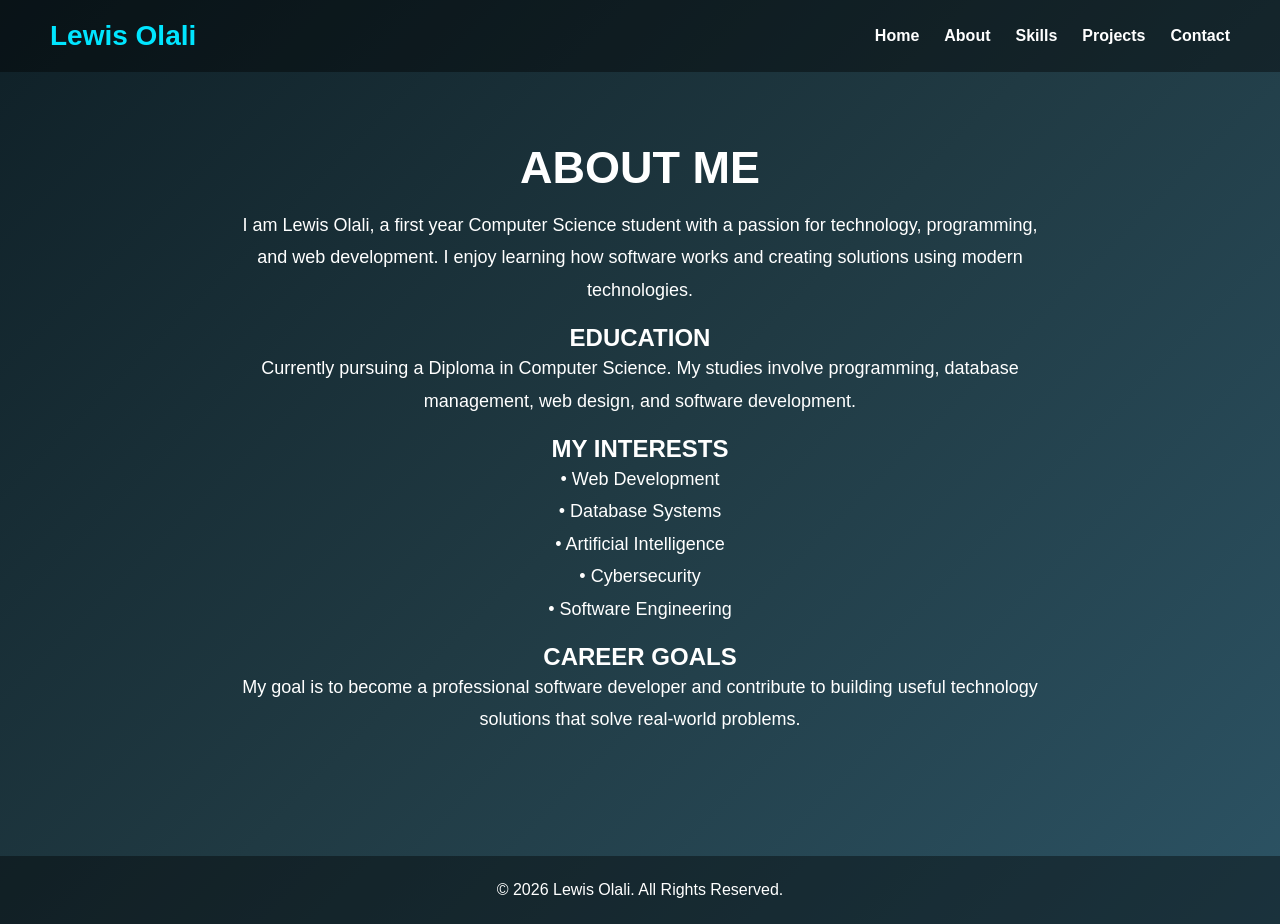
<file: about.html>
<!DOCTYPE html>
<html lang="en">

<head>
    <meta charset="UTF-8">
    <meta name="viewport" content="width=device-width, initial-scale=1.0">
    <title>About Me | Lewis Olali</title>
    <link rel="stylesheet" href="style.css">
</head>

<body>

<header>
    <nav>
        <h2>Lewis Olali</h2>

        <ul>
            <li><a href="index.html">Home</a></li>
            <li><a href="about.html">About</a></li>
            <li><a href="skills.html">Skills</a></li>
            <li><a href="projects.html">Projects</a></li>
            <li><a href="contact.html">Contact</a></li>
        </ul>
    </nav>
</header>


<section class="hero">

    <h1>ABOUT ME</h1>

    <p>
        I am Lewis Olali, a first year Computer Science student
        with a passion for technology, programming, and web development.
        I enjoy learning how software works and creating solutions
        using modern technologies.
    </p>

    <br>

    <h2>EDUCATION</h2>

    <p>
        Currently pursuing a Diploma in Computer Science.
        My studies involve programming, database management,
        web design, and software development.
    </p>

    <br>

    <h2>MY INTERESTS</h2>

    <p>
        • Web Development <br>
        • Database Systems <br>
        • Artificial Intelligence <br>
        • Cybersecurity <br>
        • Software Engineering
    </p>

    <br>

    <h2>CAREER GOALS</h2>

    <p>
        My goal is to become a professional software developer
        and contribute to building useful technology solutions
        that solve real-world problems.
    </p>

</section>


<footer>
    <p>&copy; 2026 Lewis Olali. All Rights Reserved.</p>
</footer>


</body>
</html>
</file>
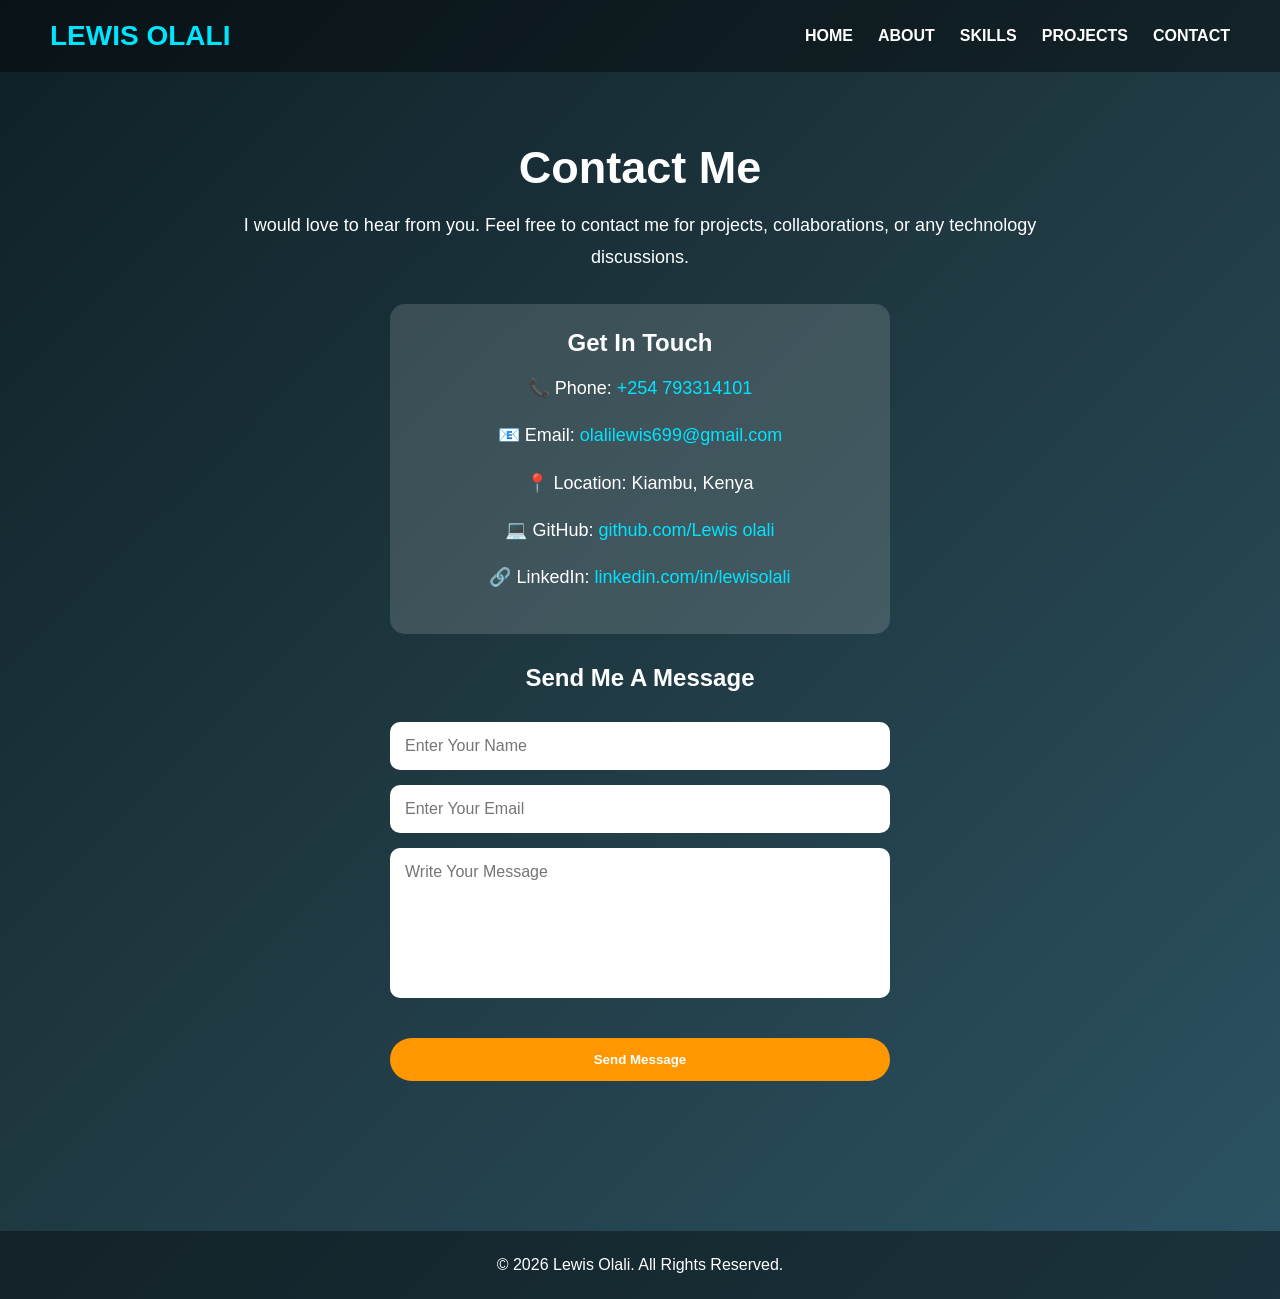
<file: contact.html>
<!DOCTYPE html>
<html lang="en">

<head>
    <meta charset="UTF-8">
    <meta name="viewport" content="width=device-width, initial-scale=1.0">
    <title>CONTACT | LEWIS OLALI</title>
    <link rel="stylesheet" href="style.css">
</head>

<body>

<header>
    <nav>
        <h2>LEWIS OLALI</h2>

        <ul>
            <li><a href="index.html">HOME</a></li>
            <li><a href="about.html">ABOUT</a></li>
            <li><a href="skills.html">SKILLS</a></li>
            <li><a href="projects.html">PROJECTS</a></li>
            <li><a href="contact.html">CONTACT</a></li>
        </ul>
    </nav>
</header>


<section class="hero">

<h1>Contact Me</h1>

<p>
I would love to hear from you. Feel free to contact me
for projects, collaborations, or any technology discussions.
</p>


<div class="contact-info">

<h2>Get In Touch</h2>

<p>
📞 Phone:
<a href="tel:+254793314101">
+254 793314101
</a>
</p>


<p>
📧 Email:
<a href="mailto:olalilewis699@gmail.com">
olalilewis699@gmail.com
</a>
</p>


<p>
📍 Location:
Kiambu, Kenya
</p>


<p>
💻 GitHub:
<a href="https://github.com/Lewis olali">
github.com/Lewis olali
</a>
</p>


<p>
🔗 LinkedIn:
<a href="#">
linkedin.com/in/lewisolali
</a>
</p>

</div>



<h2>Send Me A Message</h2>

<form class="contact-form">

<input type="text" 
placeholder="Enter Your Name" 
required>


<input type="email" 
placeholder="Enter Your Email" 
required>


<textarea placeholder="Write Your Message"></textarea>


<button type="submit" class="btn">
Send Message
</button>

</form>


</section>



<footer>
<p>&copy; 2026 Lewis Olali. All Rights Reserved.</p>
</footer>


</body>
</html>
</file>
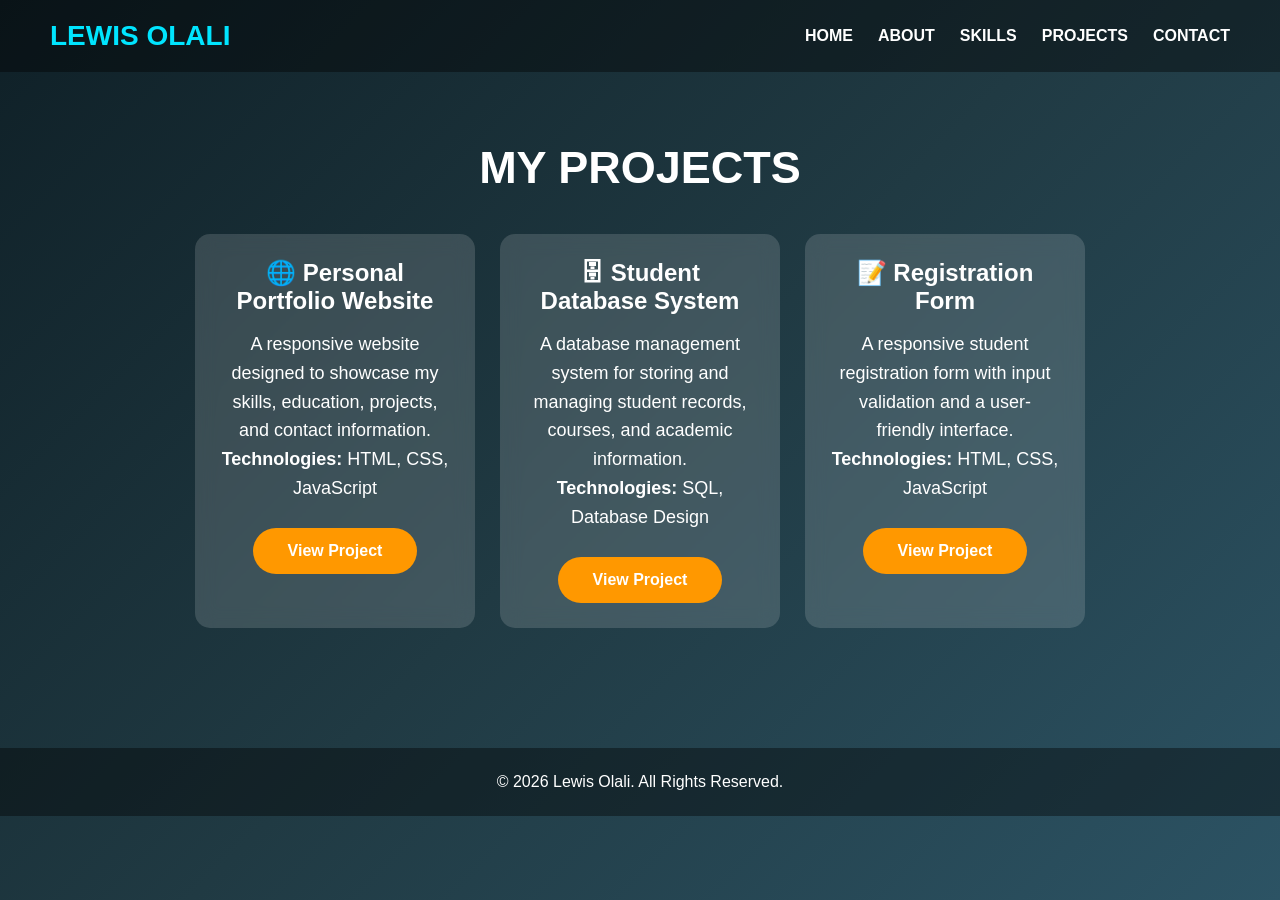
<file: projects.html>
<!DOCTYPE html>
<html lang="en">

<head>
    <meta charset="UTF-8">
    <meta name="viewport" content="width=device-width, initial-scale=1.0">
    <title>PROJECTS| LEWIS OLALI</title>
    <link rel="stylesheet" href="style.css">
</head>

<body>

<header>
    <nav>
        <h2>LEWIS OLALI</h2>

        <ul>
            <li><a href="index.html">HOME</a></li>
            <li><a href="about.html">ABOUT</a></li>
            <li><a href="skills.html">SKILLS</a></li>
            <li><a href="projects.html">PROJECTS</a></li>
            <li><a href="contact.html">CONTACT</a></li>
        </ul>

    </nav>
</header>


<section class="hero">

<h1>MY PROJECTS</h1>

<div class="skills-container">


<div class="skill-card">
<h2>🌐 Personal Portfolio Website</h2>

<p>
A responsive website designed to showcase my skills,
education, projects, and contact information.
</p>

<p><b>Technologies:</b> HTML, CSS, JavaScript</p>

<a href="#" class="btn">View Project</a>

</div>



<div class="skill-card">

<h2>🗄 Student Database System</h2>

<p>
A database management system for storing and managing
student records, courses, and academic information.
</p>

<p><b>Technologies:</b> SQL, Database Design</p>

<a href="#" class="btn">View Project</a>

</div>



<div class="skill-card">

<h2>📝 Registration Form</h2>

<p>
A responsive student registration form with input
validation and a user-friendly interface.
</p>

<p><b>Technologies:</b> HTML, CSS, JavaScript</p>

<a href="#" class="btn">View Project</a>

</div>



</div>

</section>


<footer>
<p>&copy; 2026 Lewis Olali. All Rights Reserved.</p>
</footer>


</body>
</html>
</file>
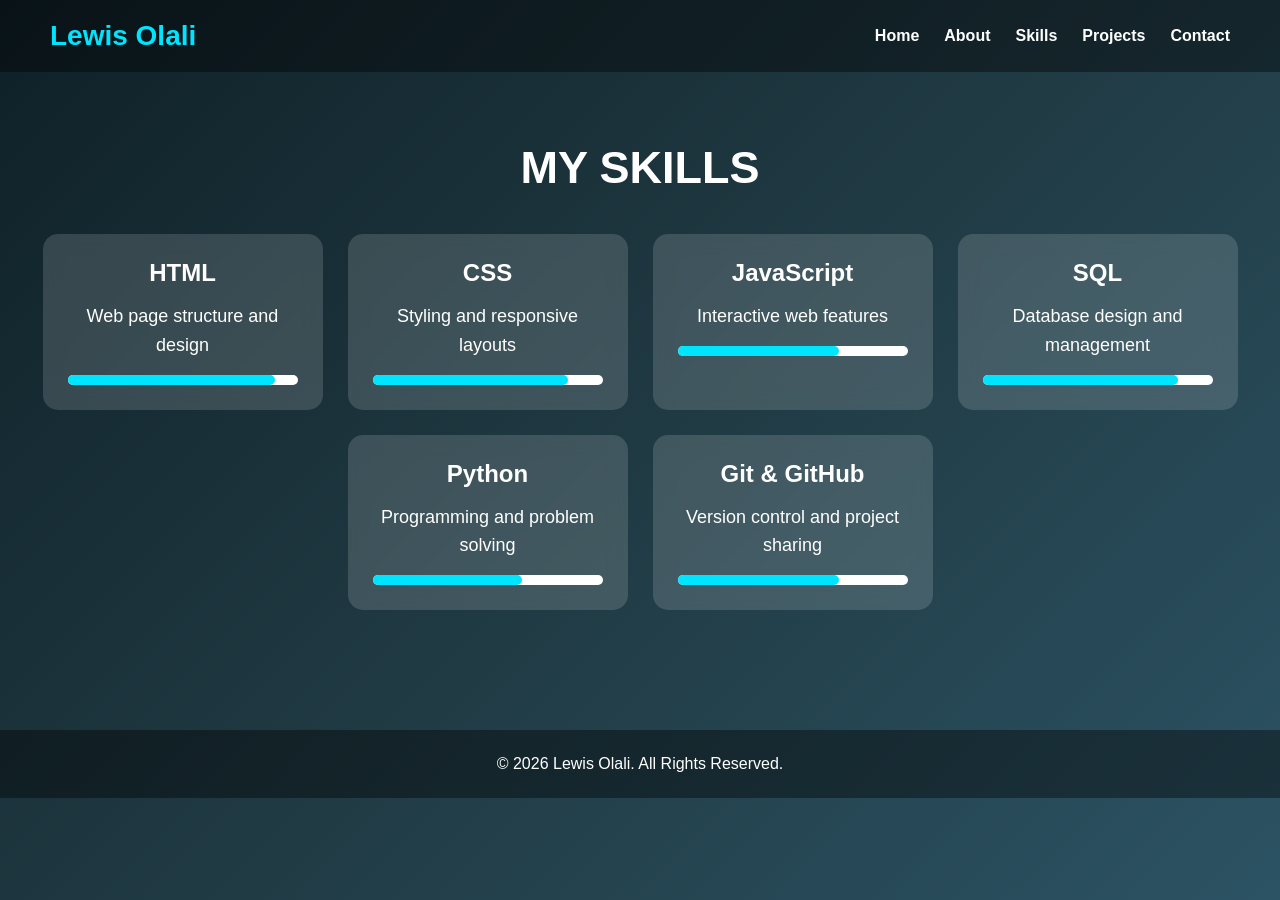
<file: skills.html>
<!DOCTYPE html>
<html lang="en">

<head>
    <meta charset="UTF-8">
    <meta name="viewport" content="width=device-width, initial-scale=1.0">
    <title>SKILLS | Lewis Olali</title>
    <link rel="stylesheet" href="style.css">
</head>

<body>

<header>
    <nav>
        <h2>Lewis Olali</h2>

        <ul>
            <li><a href="index.html">Home</a></li>
            <li><a href="about.html">About</a></li>
            <li><a href="skills.html">Skills</a></li>
            <li><a href="projects.html">Projects</a></li>
            <li><a href="contact.html">Contact</a></li>
        </ul>

    </nav>
</header>


<section class="hero">

<h1>MY SKILLS</h1>

<div class="skills-container">


<div class="skill-card">
<h2>HTML</h2>
<p>Web page structure and design</p>
<div class="bar">
<div class="html"></div>
</div>
</div>


<div class="skill-card">
<h2>CSS</h2>
<p>Styling and responsive layouts</p>
<div class="bar">
<div class="css"></div>
</div>
</div>


<div class="skill-card">
<h2>JavaScript</h2>
<p>Interactive web features</p>
<div class="bar">
<div class="javascript"></div>
</div>
</div>


<div class="skill-card">
<h2>SQL</h2>
<p>Database design and management</p>
<div class="bar">
<div class="sql"></div>
</div>
</div>


<div class="skill-card">
<h2>Python</h2>
<p>Programming and problem solving</p>
<div class="bar">
<div class="python"></div>
</div>
</div>


<div class="skill-card">
<h2>Git & GitHub</h2>
<p>Version control and project sharing</p>
<div class="bar">
<div class="git"></div>
</div>
</div>


</div>

</section>


<footer>
<p>&copy; 2026 Lewis Olali. All Rights Reserved.</p>
</footer>


</body>
</html>
</file>
<file: style.css>
/* GENERAL SETTINGS */
*{
    margin:0;
    padding:0;
    box-sizing:border-box;
    font-family: 'Segoe UI', Arial, sans-serif;
}

body{
    background:linear-gradient(135deg,#0f2027,#203a43,#2c5364);
    color:white;
    min-height:100vh;
}


/* HEADER AND NAVIGATION */
header{
    background:rgba(0,0,0,0.4);
    padding:20px 50px;
    position:sticky;
    top:0;
    z-index:100;
}

nav{
    display:flex;
    justify-content:space-between;
    align-items:center;
}

nav h2{
    font-size:28px;
    color:#00e5ff;
}

nav ul{
    list-style:none;
    display:flex;
    gap:25px;
}

nav ul li a{
    color:white;
    text-decoration:none;
    font-weight:bold;
    transition:0.3s;
}

nav ul li a:hover{
    color:#ffd700;
}


/* MAIN CONTENT */
.hero{
    text-align:center;
    padding:70px 20px;
}


.profile{
    width:180px;
    height:180px;
    border-radius:50%;
    object-fit:cover;
    border:5px solid #00e5ff;
    box-shadow:0 0 25px #00e5ff;
    margin-bottom:20px;
}


.hero h1{
    font-size:45px;
    margin-bottom:15px;
}


.hero h3{
    color:#ffd700;
    margin-bottom:20px;
}


.hero p{
    max-width:800px;
    margin:auto;
    line-height:1.8;
    font-size:18px;
}


/* BUTTON */
.btn{
    display:inline-block;
    margin-top:25px;
    padding:14px 35px;
    background:#ff9800;
    color:white;
    text-decoration:none;
    border-radius:30px;
    font-weight:bold;
    transition:0.3s;
    border:none;
}


.btn:hover{
    background:#ffd700;
    color:black;
}


/* SKILLS AND PROJECT CARDS */
.skills-container{
    display:flex;
    flex-wrap:wrap;
    justify-content:center;
    gap:25px;
    margin-top:40px;
}


.skill-card{
    background:rgba(255,255,255,0.15);
    width:280px;
    padding:25px;
    border-radius:15px;
    transition:0.3s;
    backdrop-filter:blur(10px);
}


.skill-card:hover{
    transform:translateY(-10px);
}


.skill-card h2{
    margin-bottom:15px;
}


.skill-card p{
    line-height:1.6;
}


/* SKILL PROGRESS BARS */
.bar{
    background:white;
    height:10px;
    border-radius:10px;
    margin-top:15px;
}


.bar div{
    height:100%;
    background:#00e5ff;
    border-radius:10px;
}


.html{
    width:90%;
}

.css{
    width:85%;
}

.javascript{
    width:70%;
}

.sql{
    width:85%;
}

.python{
    width:65%;
}

.git{
    width:70%;
}


/* CONTACT FORM */
.contact-info{
    background:rgba(255,255,255,0.15);
    max-width:500px;
    margin:30px auto;
    padding:25px;
    border-radius:15px;
}


.contact-info p{
    margin:15px;
}


.contact-info a{
    color:#00e5ff;
    text-decoration:none;
}


.contact-form{
    max-width:500px;
    margin:30px auto;
    display:flex;
    flex-direction:column;
    gap:15px;
}


.contact-form input,
.contact-form textarea{
    padding:15px;
    border:none;
    border-radius:10px;
    font-size:16px;
}


.contact-form textarea{
    height:150px;
    resize:none;
}


.contact-form button{
    cursor:pointer;
}


/* FOOTER */
footer{
    text-align:center;
    padding:25px;
    margin-top:50px;
    background:rgba(0,0,0,0.4);
}


/* MOBILE RESPONSIVE DESIGN */
@media(max-width:768px){

    header{
        padding:20px;
    }

    nav{
        flex-direction:column;
    }


    nav ul{
        flex-direction:column;
        text-align:center;
        margin-top:20px;
    }


    .hero h1{
        font-size:32px;
    }


    .profile{
        width:150px;
        height:150px;
    }


    .skill-card{
        width:90%;
    }

}
</file>
